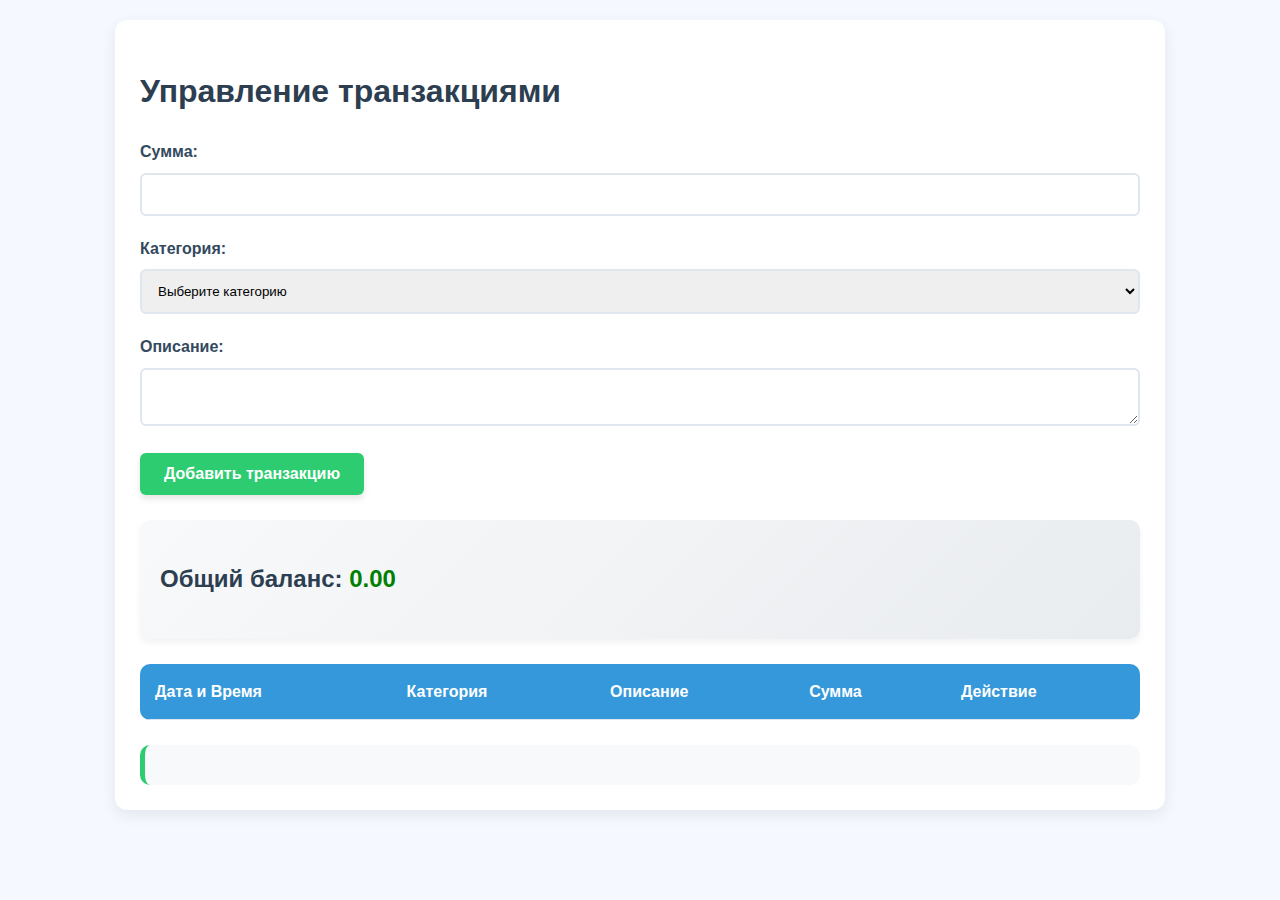
<file: lab4/index.html>
<!DOCTYPE html>
<html lang="ru">
<head>
    <meta charset="UTF-8">
    <meta name="viewport" content="width=device-width, initial-scale=1.0">
    <title>Управление транзакциями</title>
    <link rel="stylesheet" href="style.css">
</head>
<body>
<div class="container">
    <h1>Управление транзакциями</h1>

    <form id="transaction-form">
        <div class="form-group">
            <label for="amount">Сумма:</label>
            <input type="number" id="amount" required>
        </div>

        <div class="form-group">
            <label for="category">Категория:</label>
            <select id="category" required>
                <option value="">Выберите категорию</option>
                <option value="Продукты">Продукты</option>
                <option value="Транспорт">Транспорт</option>
                <option value="Жилье">Жилье</option>
                <option value="Развлечения">Развлечения</option>
                <option value="Здоровье">Здоровье</option>
                <option value="Доход">Доход</option>
            </select>
        </div>

        <div class="form-group">
            <label for="description">Описание:</label>
            <textarea id="description" required></textarea>
        </div>

        <!-- Добавьте этот div для отображения ошибок -->
        <div id="error-message" class="error-message" style="display: none;"></div>

        <!-- Обновите стиль для кнопки отправки формы -->
        <button type="submit" id="submit-btn">Добавить транзакцию</button>
    </form>

    <div class="summary">
        <h2>Общий баланс: <span id="total-amount">0</span></h2>
    </div>

    <table id="transactions-table">
        <thead>
        <tr>
            <th>Дата и Время</th>
            <th>Категория</th>
            <th>Описание</th>
            <th>Сумма</th>
            <th>Действие</th>
        </tr>
        </thead>
        <tbody></tbody>
    </table>

    <div id="transaction-details"></div>
</div>

<script src="src/index.js" type="module"></script>
</body>
</html>
</file>
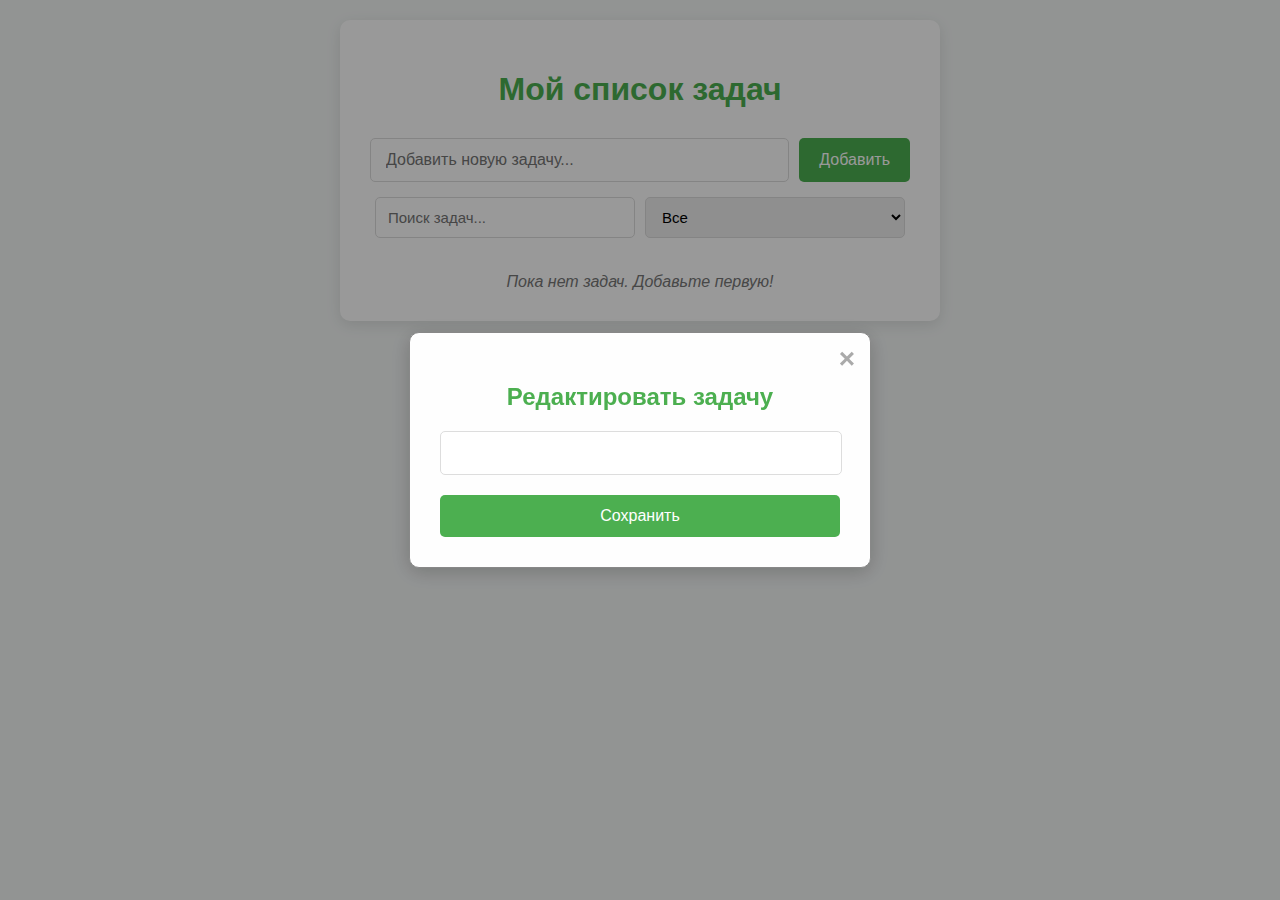
<file: !Индивидуальная работа/todo-app/index.html>
<!DOCTYPE html>
<html lang="ru">
<head>
    <meta charset="UTF-8">
    <meta name="viewport" content="width=device-width, initial-scale=1.0">
    <title>To-Do List</title>
    <link rel="stylesheet" href="css/style.css">
</head>
<body>
<div class="container">
    <h1>Мой список задач</h1>

    <form id="task-form" class="task-form">
        <input type="text" id="task-input" placeholder="Добавить новую задачу..." required>
        <button type="submit">Добавить</button>
    </form>
    <div id="task-input-error" class="error-message"></div>

    <div class="controls">
        <input type="text" id="search-input" placeholder="Поиск задач...">
        <select id="filter-select">
            <option value="all">Все</option>
            <option value="active">Активные</option>
            <option value="completed">Выполненные</option>
        </select>
    </div>

    <ul id="task-list" class="task-list">
    </ul>

    <div id="no-tasks-message" class="no-tasks-message">
        Пока нет задач. Добавьте первую!
    </div>

    <div id="modal" class="modal">
        <div class="modal-content">
            <span class="close-button">&times;</span>
            <h2>Редактировать задачу</h2>
            <input type="text" id="edit-task-input">
            <button id="save-edit-button">Сохранить</button>
            <div id="edit-task-error" class="error-message"></div>
        </div>
    </div>
</div>

<script type="module" src="js/app.js"></script>
</body>
</html>
</file>
<file: lab4/style.css>
body {
    font-family: 'Segoe UI', Tahoma, Geneva, Verdana, sans-serif;
    line-height: 1.6;
    margin: 0;
    padding: 20px;
    background-color: #f5f9ff;
    animation: fadeIn 0.8s ease-out;
}

@keyframes fadeIn {
    from { opacity: 0; }
    to { opacity: 1; }
}

.container {
    max-width: 1000px;
    margin: 0 auto;
    background: white;
    padding: 25px;
    border-radius: 12px;
    box-shadow: 0 5px 15px rgba(0, 0, 0, 0.08);
    transform: translateY(0);
    transition: transform 0.3s ease, box-shadow 0.3s ease;
}

.container:hover {
    transform: translateY(-5px);
    box-shadow: 0 8px 25px rgba(0, 0, 0, 0.12);
}

h1, h2 {
    color: #2c3e50;
    animation: slideDown 0.6s ease-out;
}

@keyframes slideDown {
    from { transform: translateY(-20px); opacity: 0; }
    to { transform: translateY(0); opacity: 1; }
}

.form-group {
    margin-bottom: 20px;
    animation: fadeInUp 0.5s ease-out;
}

@keyframes fadeInUp {
    from { transform: translateY(15px); opacity: 0; }
    to { transform: translateY(0); opacity: 1; }
}

label {
    display: block;
    margin-bottom: 8px;
    font-weight: 600;
    color: #34495e;
}

input, select, textarea {
    width: 100%;
    padding: 12px;
    border: 2px solid #e0e6ed;
    border-radius: 6px;
    box-sizing: border-box;
    transition: all 0.3s ease;
}

input:focus, select:focus, textarea:focus {
    border-color: #3498db;
    box-shadow: 0 0 0 3px rgba(52, 152, 219, 0.2);
    outline: none;
}

button {
    background-color: #2ecc71;
    color: white;
    padding: 12px 24px;
    border: none;
    border-radius: 6px;
    cursor: pointer;
    font-size: 16px;
    font-weight: 600;
    transition: all 0.3s ease;
    box-shadow: 0 4px 6px rgba(0, 0, 0, 0.1);
}

button:hover {
    background-color: #27ae60;
    transform: translateY(-2px);
    box-shadow: 0 6px 12px rgba(0, 0, 0, 0.15);
}

button:active {
    transform: translateY(1px);
}

table {
    width: 100%;
    border-collapse: separate;
    border-spacing: 0;
    margin-top: 25px;
    border-radius: 10px;
    overflow: hidden;
    animation: scaleIn 0.5s ease-out;
}

@keyframes scaleIn {
    from { transform: scale(0.95); opacity: 0; }
    to { transform: scale(1); opacity: 1; }
}

th, td {
    padding: 15px;
    text-align: left;
    border-bottom: 1px solid #e0e6ed;
    transition: background-color 0.2s ease;
}

th {
    background-color: #3498db;
    color: white;
    font-weight: 600;
    position: sticky;
    top: 0;
}

tr {
    transition: all 0.2s ease;
}

tr:hover {
    background-color: #f8fafc;
    transform: scale(1.01);
}

.income {
    background-color: rgba(46, 204, 113, 0.08);
    animation: pulseGreen 1.5s ease-in-out;
}

@keyframes pulseGreen {
    0% { background-color: rgba(46, 204, 113, 0); }
    50% { background-color: rgba(46, 204, 113, 0.2); }
    100% { background-color: rgba(46, 204, 113, 0.08); }
}

.expense {
    background-color: rgba(231, 76, 60, 0.08);
    animation: pulseRed 1.5s ease-in-out;
}

@keyframes pulseRed {
    0% { background-color: rgba(231, 76, 60, 0); }
    50% { background-color: rgba(231, 76, 60, 0.2); }
    100% { background-color: rgba(231, 76, 60, 0.08); }
}

.delete-btn {
    background-color: #e74c3c;
    color: white;
    padding: 8px 16px;
    border: none;
    border-radius: 6px;
    cursor: pointer;
    font-weight: 600;
    transition: all 0.3s ease;
}

.delete-btn:hover {
    background-color: #c0392b;
    transform: scale(1.05);
}

.summary {
    margin: 25px 0;
    padding: 20px;
    background: linear-gradient(135deg, #f8f9fa 0%, #e9ecef 100%);
    border-radius: 10px;
    box-shadow: 0 4px 6px rgba(0, 0, 0, 0.05);
    animation: bounceIn 0.7s ease-out;
}

@keyframes bounceIn {
    0% { transform: scale(0.8); opacity: 0; }
    50% { transform: scale(1.05); }
    100% { transform: scale(1); opacity: 1; }
}

#transaction-details {
    margin-top: 25px;
    padding: 20px;
    background-color: #f8f9fa;
    border-radius: 10px;
    border-left: 5px solid #2ecc71;
    animation: fadeInExpand 0.6s ease-out;
}

@keyframes fadeInExpand {
    from { opacity: 0; max-height: 0; padding: 0 20px; }
    to { opacity: 1; max-height: 500px; padding: 20px; }
}

/* Анимация при добавлении новой строки */
@keyframes newRow {
    from { opacity: 0; transform: translateX(-20px); }
    to { opacity: 1; transform: translateX(0); }
}

tbody tr {
    animation: newRow 0.4s ease-out forwards;
}

/* Анимация баланса при изменении */
@keyframes balanceChange {
    0% { transform: scale(1); }
    25% { transform: scale(1.1); }
    50% { transform: scale(0.95); }
    100% { transform: scale(1); }
}

#total-amount {
    display: inline-block;
    transition: color 0.3s ease;
}

#total-amount.changed {
    animation: balanceChange 0.7s ease;
}
</file>
<file: !Индивидуальная работа/todo-app/css/style.css>
body {
    font-family: 'Arial', sans-serif;
    background-color: #f4f7f6;
    color: #333;
    display: flex;
    justify-content: center;
    align-items: flex-start; /* Изменено для лучшего выравнивания */
    min-height: 100vh;
    margin: 0;
    padding: 20px;
    box-sizing: border-box;
}

.container {
    background-color: #ffffff;
    padding: 30px;
    border-radius: 10px;
    box-shadow: 0 4px 15px rgba(0, 0, 0, 0.1);
    width: 100%;
    max-width: 600px;
    box-sizing: border-box;
}

h1 {
    text-align: center;
    color: #4CAF50;
    margin-bottom: 30px;
}

.task-form {
    display: flex;
    margin-bottom: 20px;
}

.task-form input[type="text"] {
    flex-grow: 1;
    padding: 12px 15px;
    border: 1px solid #ddd;
    border-radius: 5px;
    font-size: 16px;
    outline: none;
    transition: border-color 0.3s ease;
}

.task-form input[type="text"]:focus {
    border-color: #4CAF50;
}

.task-form button {
    padding: 12px 20px;
    background-color: #4CAF50;
    color: white;
    border: none;
    border-radius: 5px;
    margin-left: 10px;
    cursor: pointer;
    font-size: 16px;
    transition: background-color 0.3s ease;
}

.task-form button:hover {
    background-color: #45a049;
}

.error-message {
    color: #e74c3c;
    font-size: 14px;
    margin-top: -10px;
    margin-bottom: 10px;
    text-align: center;
}

.controls {
    display: flex;
    justify-content: space-between;
    margin-bottom: 20px;
    flex-wrap: wrap; /* Для адаптивности */
}

.controls input[type="text"],
.controls select {
    padding: 10px 12px;
    border: 1px solid #ddd;
    border-radius: 5px;
    font-size: 15px;
    outline: none;
    flex: 1; /* Чтобы занимали доступное пространство */
    min-width: 150px; /* Минимальная ширина для адаптивности */
    margin: 5px; /* Отступы между элементами */
}

.task-list {
    list-style: none;
    padding: 0;
}

.task-item {
    display: flex;
    align-items: center;
    padding: 15px;
    margin-bottom: 10px;
    background-color: #f9f9f9;
    border: 1px solid #eee;
    border-radius: 8px;
    box-shadow: 0 2px 5px rgba(0, 0, 0, 0.05);
    transition: transform 0.2s ease, box-shadow 0.2s ease;
}

.task-item.dragging {
    opacity: 0.5;
    border: 2px dashed #4CAF50;
}

.task-item.completed .task-text {
    text-decoration: line-through;
    color: #888;
}

.task-checkbox {
    margin-right: 15px;
    width: 20px;
    height: 20px;
    cursor: pointer;
}

.task-text {
    flex-grow: 1;
    font-size: 17px;
    word-break: break-word; /* Для длинных задач */
}

.task-buttons {
    display: flex;
    gap: 8px;
    margin-left: 15px;
}

.task-buttons button {
    background: none;
    border: none;
    cursor: pointer;
    font-size: 18px;
    padding: 5px;
    transition: color 0.3s ease;
}

.task-buttons .edit-button {
    color: #007bff;
}

.task-buttons .edit-button:hover {
    color: #0056b3;
}

.task-buttons .delete-button {
    color: #dc3545;
}

.task-buttons .delete-button:hover {
    color: #c82333;
}

.no-tasks-message {
    text-align: center;
    color: #777;
    margin-top: 30px;
    font-style: italic;
}

/* Modal */
.modal {
    display: none; /* Hidden by default */
    position: fixed; /* Stay in place */
    z-index: 1; /* Sit on top */
    left: 0;
    top: 0;
    width: 100%; /* Full width */
    height: 100%; /* Full height */
    overflow: auto; /* Enable scroll if needed */
    background-color: rgba(0,0,0,0.4); /* Black w/ opacity */
    display: flex;
    justify-content: center;
    align-items: center;
}

.modal-content {
    background-color: #fefefe;
    margin: auto;
    padding: 30px;
    border: 1px solid #888;
    border-radius: 10px;
    width: 80%;
    max-width: 400px;
    position: relative;
    box-shadow: 0 4px 20px rgba(0, 0, 0, 0.2);
}

.close-button {
    color: #aaa;
    float: right;
    font-size: 28px;
    font-weight: bold;
    position: absolute;
    top: 10px;
    right: 15px;
}

.close-button:hover,
.close-button:focus {
    color: black;
    text-decoration: none;
    cursor: pointer;
}

.modal h2 {
    text-align: center;
    margin-bottom: 20px;
    color: #4CAF50;
}

.modal input[type="text"] {
    width: calc(100% - 24px); /* Учитываем padding */
    padding: 12px;
    margin-bottom: 20px;
    border: 1px solid #ddd;
    border-radius: 5px;
    font-size: 16px;
    outline: none;
}

.modal button {
    width: 100%;
    padding: 12px;
    background-color: #4CAF50;
    color: white;
    border: none;
    border-radius: 5px;
    font-size: 16px;
    cursor: pointer;
    transition: background-color 0.3s ease;
}

.modal button:hover {
    background-color: #45a049;
}

/* Адаптивность */
@media (max-width: 600px) {
    .container {
        padding: 20px;
    }

    .task-form {
        flex-direction: column;
    }

    .task-form button {
        margin-left: 0;
        margin-top: 10px;
    }

    .controls {
        flex-direction: column;
        align-items: stretch;
    }

    .controls input,
    .controls select {
        margin: 5px 0;
        width: 100%;
    }

    .task-item {
        flex-direction: column;
        align-items: flex-start;
    }

    .task-checkbox {
        margin-bottom: 10px;
    }

    .task-text {
        margin-bottom: 10px;
        width: 100%; /* Занимаем всю доступную ширину */
    }

    .task-buttons {
        margin-left: 0;
        width: 100%;
        justify-content: flex-end; /* Кнопки справа */
    }
}
</file>
